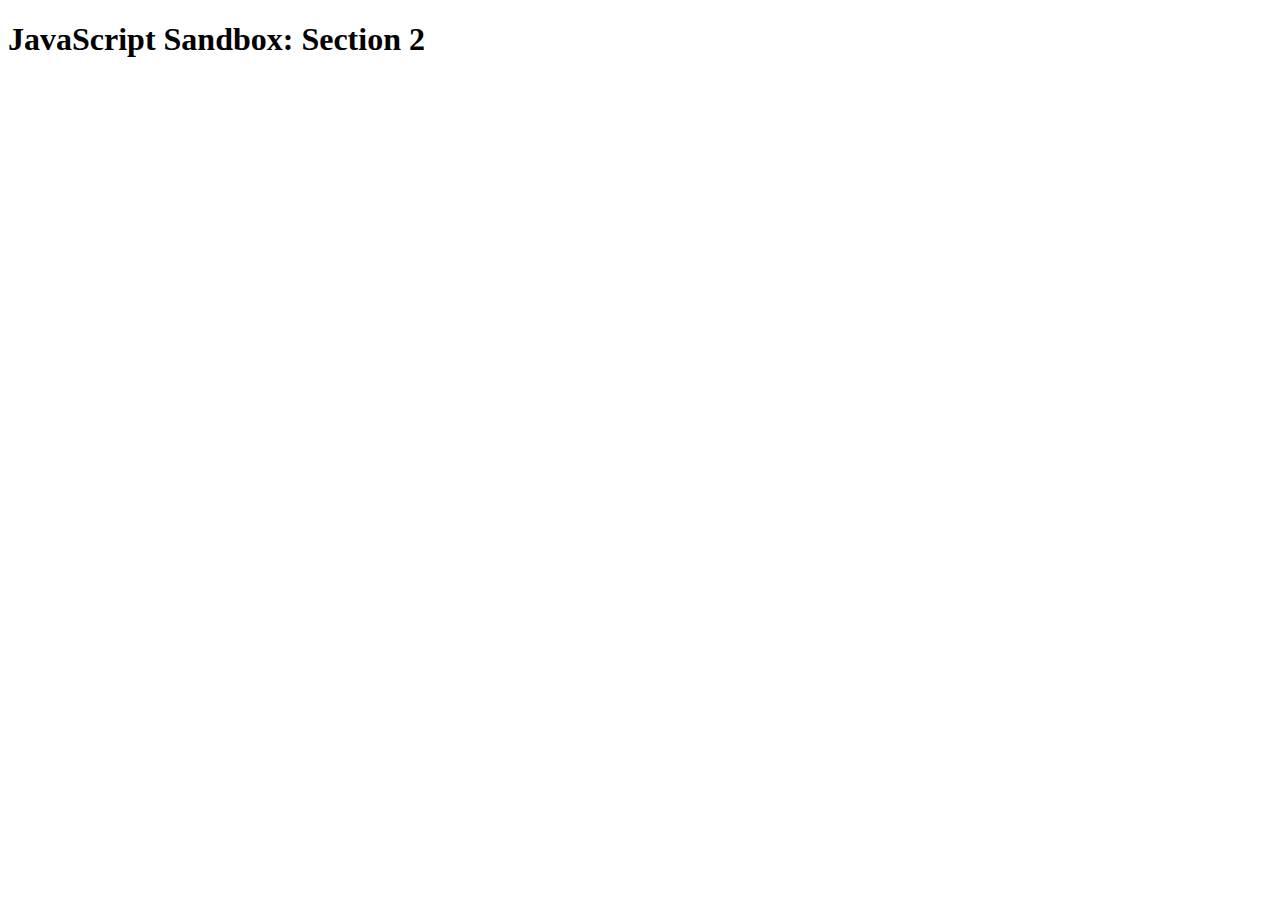
<file: index.html>
<!DOCTYPE html>
<html lang="en">
<head>
    <meta charset="UTF-8">
    <meta name="viewport" content="width=device-width, initial-scale=1.0">
    <meta http-equiv="X-UA-Compatible" content="ie=edge">
    <title>Document</title>
</head>
<body>
    <h1>
        JavaScript Sandbox: Section 2
    </h1>

    <!-- <div style="height: 2000px;"></div> -->

    <script src="app.js"></script>
</body>
</html>
</file>
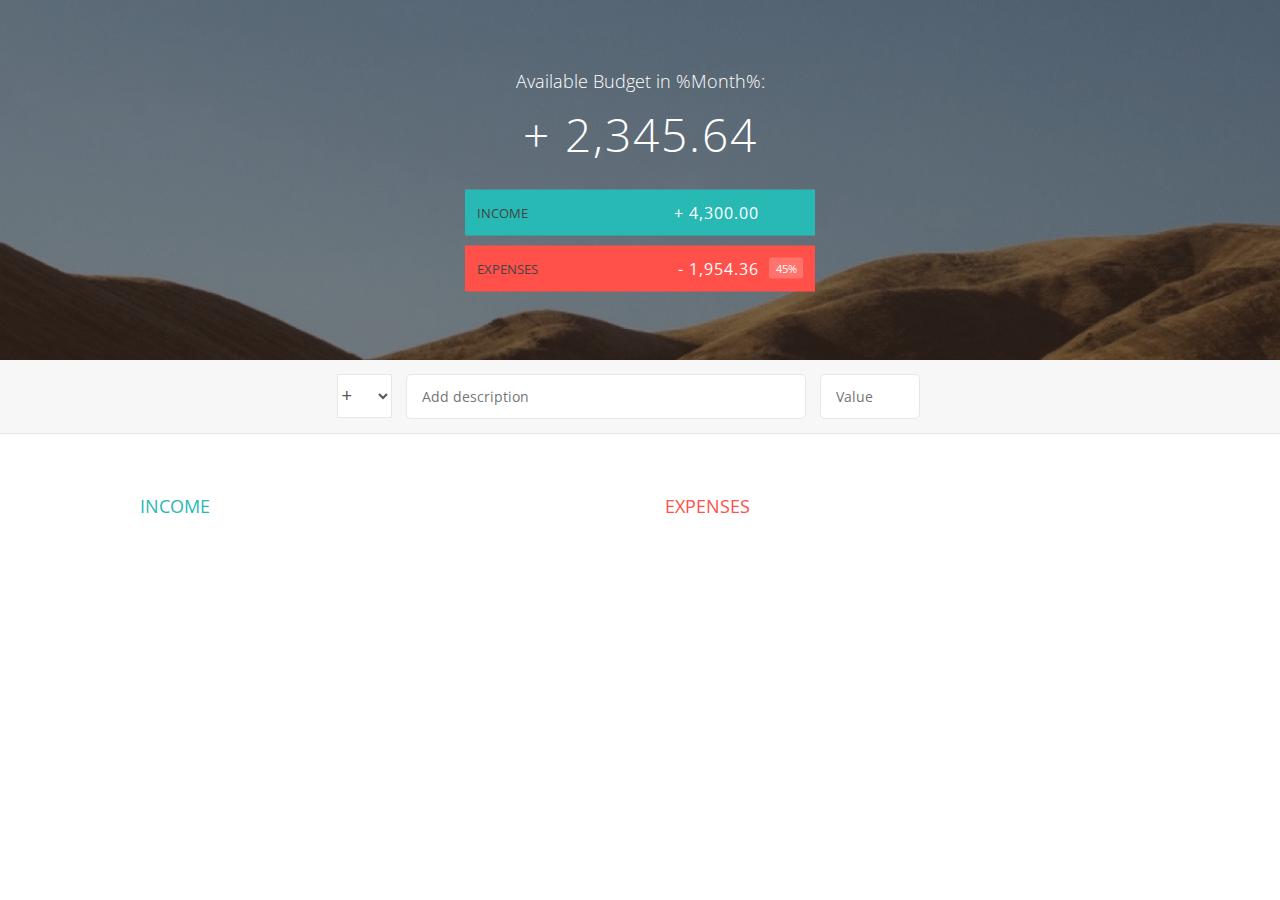
<file: budget-app/index.html>
<!DOCTYPE html>
<html lang="en">
    <head>
        <meta charset="UTF-8">
        <link href="https://fonts.googleapis.com/css?family=Open+Sans:100,300,400,600" rel="stylesheet" type="text/css">
        <link href="http://code.ionicframework.com/ionicons/2.0.1/css/ionicons.min.css" rel="stylesheet" type="text/css">
        <link type="text/css" rel="stylesheet" href="style.css">
        <title>Budgety</title>
    </head>
    <body>
        
        <div class="top">
            <div class="budget">
                <div class="budget__title">
                    Available Budget in <span class="budget__title--month">%Month%</span>:
                </div>
                
                <div class="budget__value">+ 2,345.64</div>
                
                <div class="budget__income clearfix">
                    <div class="budget__income--text">Income</div>
                    <div class="right">
                        <div class="budget__income--value">+ 4,300.00</div>
                        <div class="budget__income--percentage">&nbsp;</div>
                    </div>
                </div>
                
                <div class="budget__expenses clearfix">
                    <div class="budget__expenses--text">Expenses</div>
                    <div class="right clearfix">
                        <div class="budget__expenses--value">- 1,954.36</div>
                        <div class="budget__expenses--percentage">45%</div>
                    </div>
                </div>
            </div>
        </div>
        
        
        
        <div class="bottom">
            <div class="add">
                <div class="add__container">
                    <select class="add__type">
                        <option value="inc" selected>+</option>
                        <option value="exp">-</option>
                    </select>
                    <input type="text" class="add__description" placeholder="Add description">
                    <input type="number" class="add__value" placeholder="Value">
                    <button class="add__btn"><i class="ion-ios-checkmark-outline"></i></button>
                </div>
            </div>
            
            <div class="container clearfix">
                <div class="income">
                    <h2 class="icome__title">Income</h2>
                    
                    <div class="income__list">
                       
                        <!--
                        <div class="item clearfix" id="income-0">
                            <div class="item__description">Salary</div>
                            <div class="right clearfix">
                                <div class="item__value">+ 2,100.00</div>
                                <div class="item__delete">
                                    <button class="item__delete--btn"><i class="ion-ios-close-outline"></i></button>
                                </div>
                            </div>
                        </div>
                        
                        <div class="item clearfix" id="income-1">
                            <div class="item__description">Sold car</div>
                            <div class="right clearfix">
                                <div class="item__value">+ 1,500.00</div>
                                <div class="item__delete">
                                    <button class="item__delete--btn"><i class="ion-ios-close-outline"></i></button>
                                </div>
                            </div>
                        </div>
                        -->
                        
                    </div>
                </div>
                
                
                
                <div class="expenses">
                    <h2 class="expenses__title">Expenses</h2>
                    
                    <div class="expenses__list">
                       
                        <!--
                        <div class="item clearfix" id="expense-0">
                            <div class="item__description">Apartment rent</div>
                            <div class="right clearfix">
                                <div class="item__value">- 900.00</div>
                                <div class="item__percentage">21%</div>
                                <div class="item__delete">
                                    <button class="item__delete--btn"><i class="ion-ios-close-outline"></i></button>
                                </div>
                            </div>
                        </div>

                        <div class="item clearfix" id="expense-1">
                            <div class="item__description">Grocery shopping</div>
                            <div class="right clearfix">
                                <div class="item__value">- 435.28</div>
                                <div class="item__percentage">10%</div>
                                <div class="item__delete">
                                    <button class="item__delete--btn"><i class="ion-ios-close-outline"></i></button>
                                </div>
                            </div>
                        </div>
                        -->
                        
                    </div>
                </div>
            </div>
            
            
        </div>
        
        <script src="app.js"></script>
    </body>
</html>
</file>
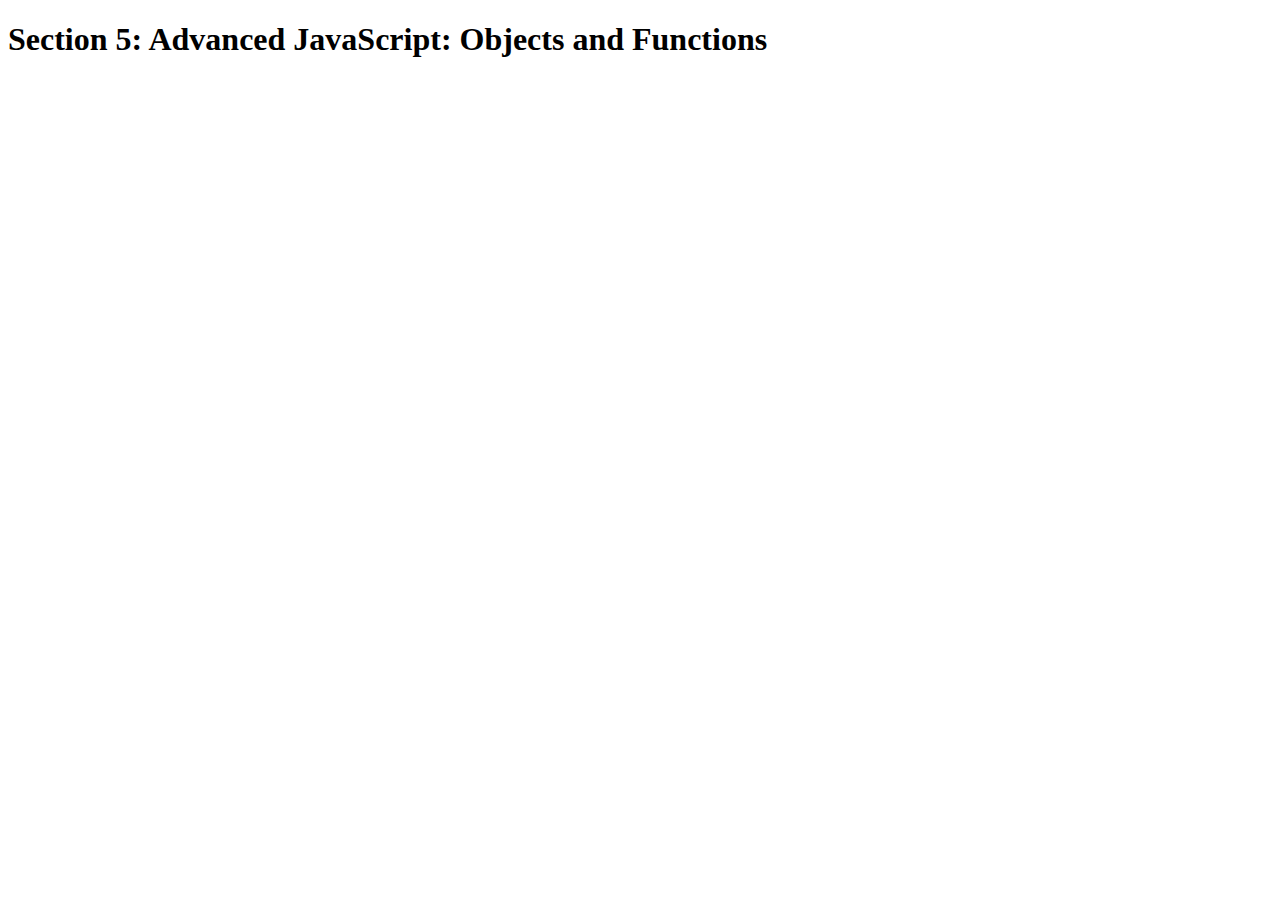
<file: course 2/index.html>
<!DOCTYPE html>
<html lang="en">
<head>
    <meta charset="UTF-8">
    <meta name="viewport" content="width=device-width, initial-scale=1.0">
    <meta http-equiv="X-UA-Compatible" content="ie=edge">
    <title>Document</title>
</head>
<body>
    <h1>Section 5: Advanced JavaScript: Objects and Functions</h1>
    <!-- <script src="script.js"></script> -->
    <script src="challange4-t.js"></script>
</body>
</html>
</file>
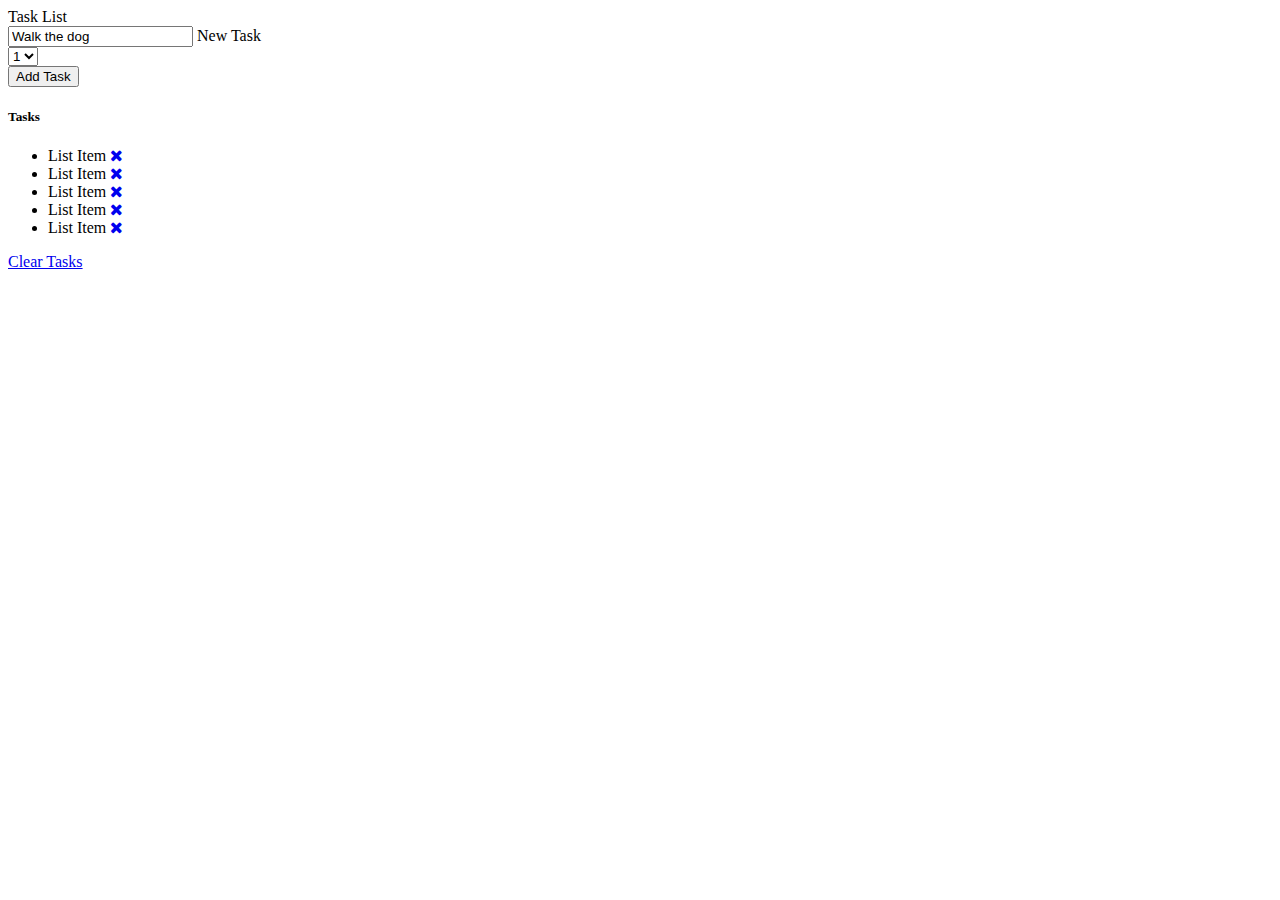
<file: js_sandbox/index.html>
<!DOCTYPE html>
<html lang="en">

<head>
  <meta charset="UTF-8">
  <meta name="viewport" content="width=device-width, initial-scale=1.0">
  <meta http-equiv="X-UA-Compatible" content="ie=edge">
  <!-- <link rel="stylesheet" href="https://cdnjs.cloudflare.com/ajax/libs/materialize/0.100.2/css/materialize.min.css"> -->
 <link href="https://maxcdn.bootstrapcdn.com/font-awesome/4.7.0/css/font-awesome.min.css" rel="stylesheet" integrity="sha384-wvfXpqpZZVQGK6TAh5PVlGOfQNHSoD2xbE+QkPxCAFlNEevoEH3Sl0sibVcOQVnN" 
    crossorigin="anonymous">
  <title>Task List</title>
</head>

<body>
  <div class="container">
    <div class="row">
      <div class="col s12">
        <div id="main" class="card">
          <div class="card-content">
            <span class="card-title">Task List</span>
            <div class="row">
              <form id="task-form" action="index.php">
                <div class="input-field col s12">
                  <input type="text" name="task" id="task" value="Walk the dog">
                  <label for="task">New Task</label>
                </div>
                <select name="" id="">
                  <option value="1">1</option>
                  <option value="2">2</option>
                  <option value="3">3</option>
                </select>
            </div>
            <input type="submit" value="Add Task" class="btn">
            </form>
          </div>
          <div class="card-action">
            <h5 id="task-title" class="test-class">Tasks</h5>
            <ul class="collection">
              <li class="collection-item">
                List Item
                <a href="#" class="delete-item secondary-content">
                  <i class="fa fa-remove"></i>
                </a>
              </li> 
              <li class="collection-item">
                List Item
                <a href="#" class="delete-item secondary-content">
                  <i class="fa fa-remove"></i>
                </a>
              </li> 
              <li class="collection-item">
                List Item
                <a href="#" class="delete-item secondary-content">
                  <i class="fa fa-remove"></i>
                </a>
              </li>
              <li class="collection-item">
                List Item
                <a href="#" class="delete-item secondary-content">
                  <i class="fa fa-remove"></i>
                </a>
              </li>
              <li class="collection-item">
                List Item
                <a href="#" class="delete-item secondary-content">
                  <i class="fa fa-remove"></i>
                </a>
              </li>
            </ul>
            <a class="clear-tasks btn black" href="#">Clear Tasks</a>
          </div>
        </div>
      </div>
    </div>
  </div>
  <!-- <script src="https://code.jquery.com/jquery-3.2.1.js" integrity="sha256-DZAnKJ/6XZ9si04Hgrsxu/8s717jcIzLy3oi35EouyE=" crossorigin="anonymous"></script> -->
  <!-- <script src="https://cdnjs.cloudflare.com/ajax/libs/materialize/0.100.2/js/materialize.min.js"></script> -->
  <script src="app.js"></script>
</body>

</html>
</file>
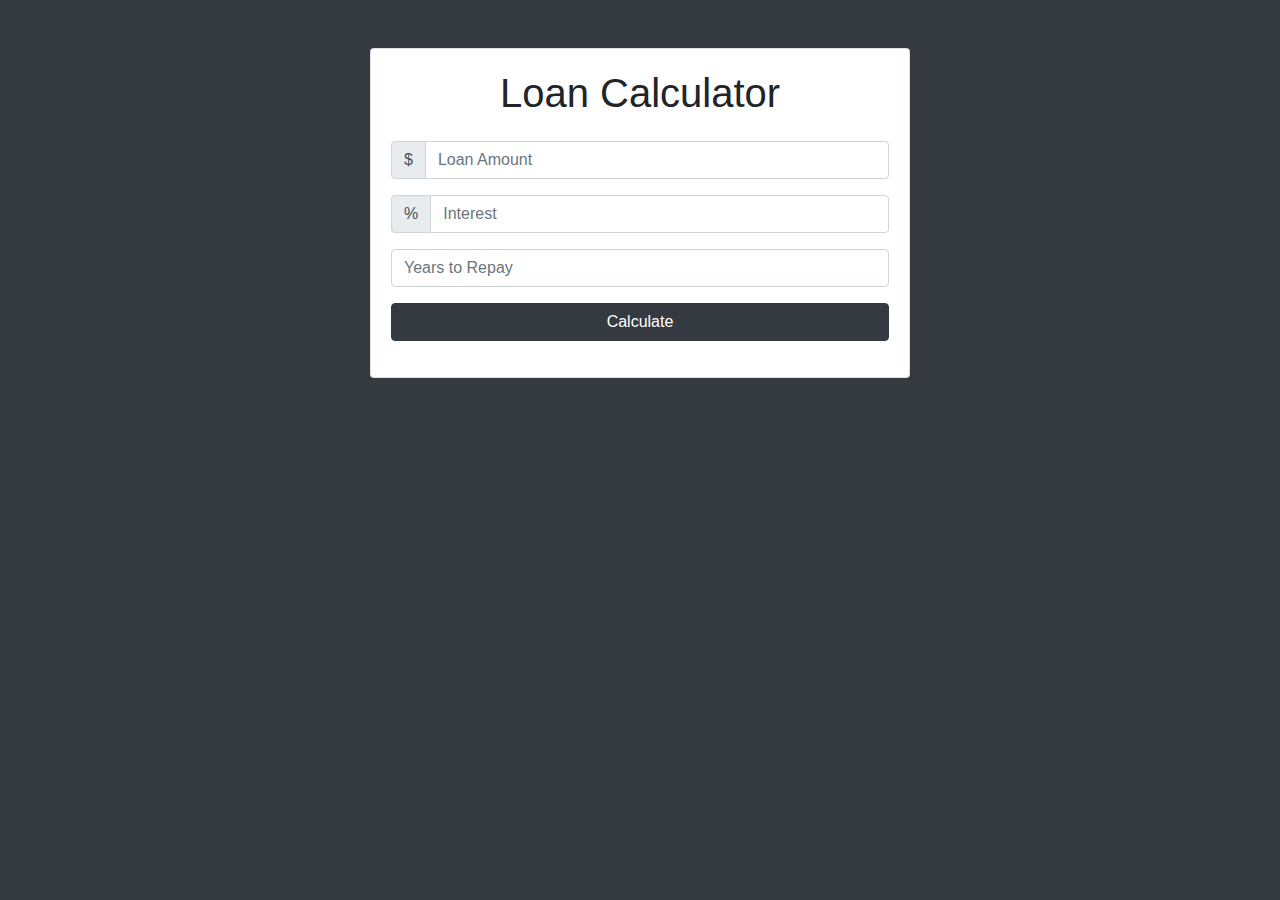
<file: loan-calculator/index.html>
<!doctype html>
<html lang="en">
  <head>
    <!-- Required meta tags -->
    <meta charset="utf-8">
    <meta name="viewport" content="width=device-width, initial-scale=1, shrink-to-fit=no">

    <!-- Bootstrap CSS -->
    <link rel="stylesheet" href="https://maxcdn.bootstrapcdn.com/bootstrap/4.0.0/css/bootstrap.min.css" integrity="sha384-Gn5384xqQ1aoWXA+058RXPxPg6fy4IWvTNh0E263XmFcJlSAwiGgFAW/dAiS6JXm" crossorigin="anonymous">

    <style>
        #loading, #results {
            display: none;
        }
    </style>

    <title>Loan Calculator</title>
  </head>
  <body class="bg-dark">
    <div class="container">
        <div class="row">
            <div class="col-md-6 mx-auto">
                <div class="card card-body text-center mt-5 mb-5">
                    <h1 class="heading display-5 pb-3">Loan Calculator</h1>
                    <form id="loan-form">
                        <div class="form-group">
                            <div class="input-group">
                                <div class="input-group-prepend">
                                    <span class="input-group-text">$</span>
                                </div>
                                <input type="number" class="form-control" id="amount" placeholder="Loan Amount">
                            </div>
                        </div>
                        <div class="form-group">
                            <div class="input-group">
                                <div class="input-group-prepend">
                                    <span class="input-group-text">
                                        %
                                    </span>
                                </div>
                                <input type="number" class="form-control" id="interest" placeholder="Interest">
                            </div>
                        </div>
                        <div class="form-group">
                                <input type="number" class="form-control" id="years" placeholder="Years to Repay">
                        </div>
                        <div class="form-group">
                            <input type="submit" value="Calculate" class="btn btn-dark btn-block">
                        </div>
                    </form>

                    <!-- Loader here -->
                    <div id="loading">
                        <img class="img-fluid" src="img/loading.gif" alt="">
                    </div>

                    <!-- Results -->
                    <div id="results" class="pt-4">
                        <h5>Results</h5>
                        <div class="form-group">
                            <div class="input-group">
                                <div class="input-group-prepend">
                                    <span class="input-group-text">Monthly Payment</span>
                                </div>
                                <input type="number" class="form-control" id="monthly-payment" disabled>
                            </div>
                        </div>
                        <div class="form-group">
                            <div class="input-group">
                                <div class="input-group-prepend">
                                    <span class="input-group-text">Total Payment</span>
                                </div>
                                <input type="number" class="form-control" id="total-payment" disabled>
                            </div>
                        </div>
                        <div class="form-group">
                            <div class="input-group">
                                <div class="input-group-prepend">
                                    <span class="input-group-text">Total Interest</span>
                                </div>
                                <input type="number" class="form-control" id="total-interest" disabled>
                            </div>
                        </div>
                    </div>

                </div>
            </div>
        </div>
    </div>

    <!-- Optional JavaScript -->
    <!-- jQuery first, then Popper.js, then Bootstrap JS -->
    <script src="https://code.jquery.com/jquery-3.2.1.slim.min.js" integrity="sha384-KJ3o2DKtIkvYIK3UENzmM7KCkRr/rE9/Qpg6aAZGJwFDMVNA/GpGFF93hXpG5KkN" crossorigin="anonymous"></script>
    <script src="https://cdnjs.cloudflare.com/ajax/libs/popper.js/1.12.9/umd/popper.min.js" integrity="sha384-ApNbgh9B+Y1QKtv3Rn7W3mgPxhU9K/ScQsAP7hUibX39j7fakFPskvXusvfa0b4Q" crossorigin="anonymous"></script>
    <script src="https://maxcdn.bootstrapcdn.com/bootstrap/4.0.0/js/bootstrap.min.js" integrity="sha384-JZR6Spejh4U02d8jOt6vLEHfe/JQGiRRSQQxSfFWpi1MquVdAyjUar5+76PVCmYl" crossorigin="anonymous"></script>

    <script src="app.js"></script>
  </body>
</html>
</file>
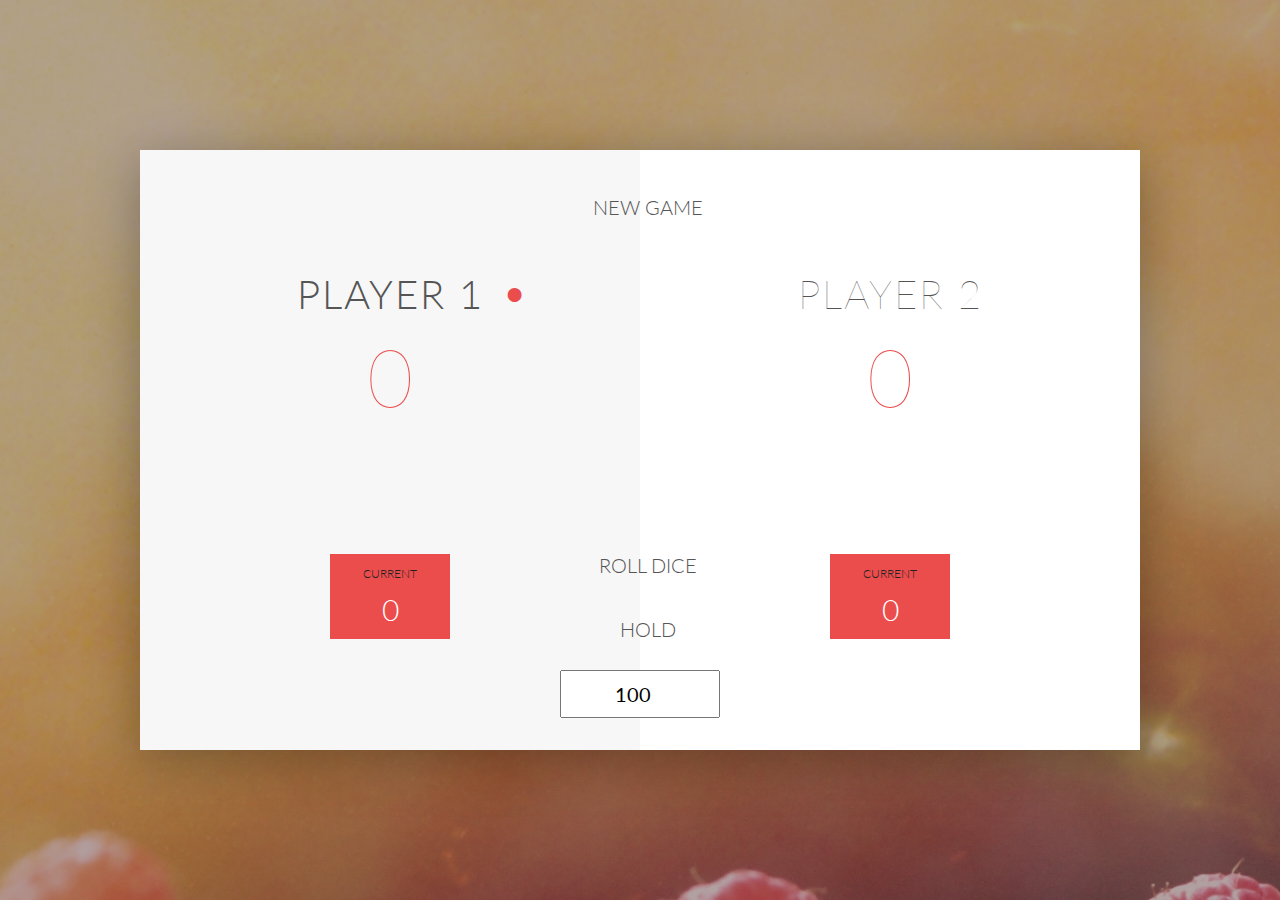
<file: pig_game/index.html>
<!DOCTYPE html>
<html lang="en">
    <head>
        <meta charset="UTF-8">
        <link href="https://fonts.googleapis.com/css?family=Lato:100,300,600" rel="stylesheet" type="text/css">
        <link href="http://code.ionicframework.com/ionicons/2.0.1/css/ionicons.min.css" rel="stylesheet" type="text/css">
        <link type="text/css" rel="stylesheet" href="style.css">
        
        <title>Pig Game</title>
    </head>

    <body>
        <div class="wrapper clearfix">
            <div class="player-0-panel active">
                <div class="player-name" id="name-0">Player 1</div>
                <div class="player-score" id="score-0">43</div>
                <div class="player-current-box">
                    <div class="player-current-label">Current</div>
                    <div class="player-current-score" id="current-0">11</div>
                </div>
            </div>
            
            <div class="player-1-panel">
                <div class="player-name" id="name-1">Player 2</div>
                <div class="player-score" id="score-1">72</div>
                <div class="player-current-box">
                    <div class="player-current-label">Current</div>
                    <div class="player-current-score" id="current-1">0</div>
                </div>
            </div>
            
            <button class="btn-new"><i class="ion-ios-plus-outline"></i>New game</button>
            <button class="btn-roll"><i class="ion-ios-loop"></i>Roll dice</button>
            <button class="btn-hold"><i class="ion-ios-download-outline"></i>Hold</button>
            <input type="number" class="win-score" value="100" step="5">
            
            <img src="dice-5.png" alt="Dice" class="dice" id="dice-0">
            <img src="dice-5.png" alt="Dice" class="dice" id="dice-1">
        </div>
        
        <!-- <script src="app.js"></script> -->
        <script src="challanges.js"></script>
    </body>
</html>
</file>
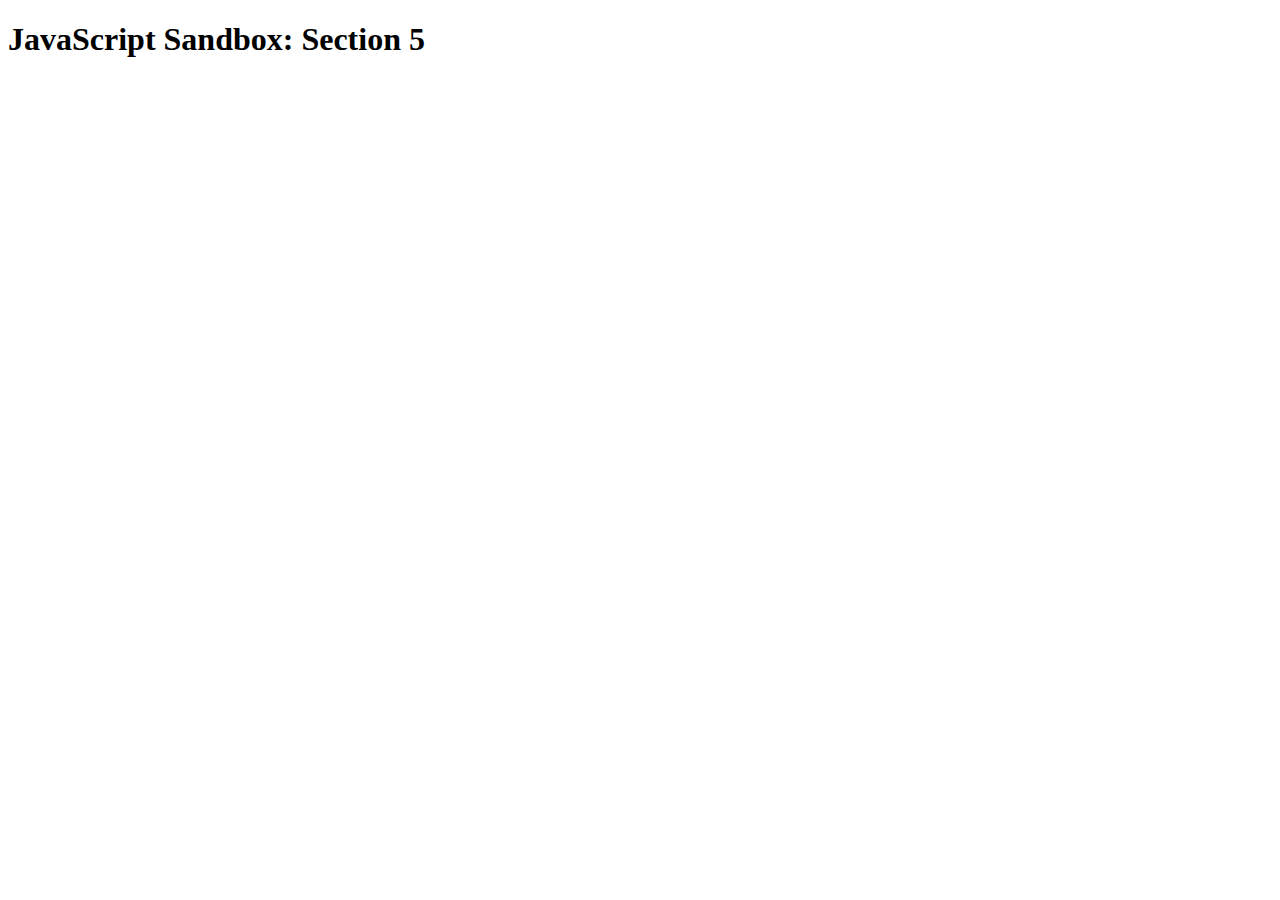
<file: sandbox/index.html>
<!DOCTYPE html>
<html lang="en">
<head>
    <meta charset="UTF-8">
    <meta name="viewport" content="width=device-width, initial-scale=1.0">
    <meta http-equiv="X-UA-Compatible" content="ie=edge">
    <title>674564</title>
</head>
<body>
    <h1>JavaScript Sandbox: Section 5</h1>

    <script src="app.js"></script>
</body>
</html>
</file>
<file: budget-app/style.css>
/**********************************************
*** GENERAL
**********************************************/

* {
    margin: 0;
    padding: 0;
    box-sizing: border-box;
}

.clearfix::after {
    content: "";
    display: table;
    clear: both;
}

body {
    color: #555;
    font-family: Open Sans;
    font-size: 16px;
    position: relative;
    height: 100vh;
    font-weight: 400;
}

.right { float: right; }
.red { color: #FF5049 !important; }
.red-focus:focus { border: 1px solid #FF5049 !important; }

/**********************************************
*** TOP PART
**********************************************/

.top {
    height: 40vh;
    background-image: linear-gradient(rgba(0, 0, 0, 0.35), rgba(0, 0, 0, 0.35)), url(back.png);
    background-size: cover;
    background-position: center;
    position: relative;
}

.budget {
    position: absolute;
    width: 350px;
    top: 50%;
    left: 50%;
    transform: translate(-50%, -50%);
    color: #fff;
}

.budget__title {
    font-size: 18px;
    text-align: center;
    margin-bottom: 10px;
    font-weight: 300;
}

.budget__value {
    font-weight: 300;
    font-size: 46px;
    text-align: center;
    margin-bottom: 25px;
    letter-spacing: 2px;
}

.budget__income,
.budget__expenses {
    padding: 12px;
    text-transform: uppercase;
}

.budget__income {
    margin-bottom: 10px;
    background-color: #28B9B5;
}

.budget__expenses {
    background-color: #FF5049;
}

.budget__income--text,
.budget__expenses--text {
    float: left;
    font-size: 13px;
    color: #444;
    margin-top: 2px;
}

.budget__income--value,
.budget__expenses--value {
    letter-spacing: 1px;
    float: left;
}

.budget__income--percentage,
.budget__expenses--percentage {
    float: left;
    width: 34px;
    font-size: 11px;
    padding: 3px 0;
    margin-left: 10px;
}

.budget__expenses--percentage {
    background-color: rgba(255, 255, 255, 0.2);
    text-align: center;
    border-radius: 3px;
}


/**********************************************
*** BOTTOM PART
**********************************************/

/***** FORM *****/
.add {
    padding: 14px;
    border-bottom: 1px solid #e7e7e7;
    background-color: #f7f7f7;
}

.add__container {
    margin: 0 auto;
    text-align: center;
}

.add__type {
    width: 55px;
    border: 1px solid #e7e7e7;
    height: 44px;
    font-size: 18px;
    color: inherit;
    background-color: #fff;
    margin-right: 10px;
    font-weight: 300;
    transition: border 0.3s;
}

.add__description,
.add__value {
    border: 1px solid #e7e7e7;
    background-color: #fff;
    color: inherit;
    font-family: inherit;
    font-size: 14px;
    padding: 12px 15px;
    margin-right: 10px;
    border-radius: 5px;
    transition: border 0.3s;
}

.add__description { width: 400px;}
.add__value { width: 100px;}

.add__btn {
    font-size: 35px;
    background: none;
    border: none;
    color: #28B9B5;
    cursor: pointer;
    display: inline-block;
    vertical-align: middle;
    line-height: 1.1;
    margin-left: 10px;
}

.add__btn:active { transform: translateY(2px); }

.add__type:focus,
.add__description:focus,
.add__value:focus {
    outline: none;
    border: 1px solid #28B9B5;
}

.add__btn:focus { outline: none; }

/***** LISTS *****/
.container {
    width: 1000px;
    margin: 60px auto;
}

.income {
    float: left;
    width: 475px;
    margin-right: 50px;
}

.expenses {
    float: left;
    width: 475px;
}

h2 {
    text-transform: uppercase;
    font-size: 18px;
    font-weight: 400;
    margin-bottom: 15px;
}

.icome__title { color: #28B9B5; }
.expenses__title { color: #FF5049; }

.item {
    padding: 13px;
    border-bottom: 1px solid #e7e7e7;
}

.item:first-child { border-top: 1px solid #e7e7e7; }
.item:nth-child(even) { background-color: #f7f7f7; }

.item__description {
    float: left;
}

.item__value {
    float: left;
    transition: transform 0.3s;
}

.item__percentage {
    float: left;
    margin-left: 20px;
    transition: transform 0.3s;
    font-size: 11px;
    background-color: #FFDAD9;
    padding: 3px;
    border-radius: 3px;
    width: 32px;
    text-align: center;
}

.income .item__value,
.income .item__delete--btn {
    color: #28B9B5;
}

.expenses .item__value,
.expenses .item__percentage,
.expenses .item__delete--btn {
    color: #FF5049;
}


.item__delete {
    float: left;
}

.item__delete--btn {
    font-size: 22px;
    background: none;
    border: none;
    cursor: pointer;
    display: inline-block;
    vertical-align: middle;
    line-height: 1;
    display: none;
}

.item__delete--btn:focus { outline: none; }
.item__delete--btn:active { transform: translateY(2px); }

.item:hover .item__delete--btn { display: block; }
.item:hover .item__value { transform: translateX(-20px); }
.item:hover .item__percentage { transform: translateX(-20px); }


.unpaid {
    background-color: #FFDAD9 !important;
    cursor: pointer;
    color: #FF5049;

}

.unpaid .item__percentage { box-shadow: 0 2px 6px 0 rgba(0, 0, 0, 0.1); }
.unpaid:hover .item__description { font-weight: 900; }
</file>
<file: pig_game/style.css>
/**********************************************
*** GENERAL
**********************************************/

* {
    margin: 0;
    padding: 0;
    box-sizing: border-box;
    
}

.clearfix::after {
    content: "";
    display: table;
    clear: both;
}

body {
    background-image: linear-gradient(rgba(62, 20, 20, 0.4), rgba(62, 20, 20, 0.4)), url(back.jpg);
    background-size: cover;
    background-position: center;
    font-family: Lato;
    font-weight: 300;
    position: relative;
    height: 100vh;
    color: #555;
}

.wrapper {
    width: 1000px;
    position: absolute;
    top: 50%;
    left: 50%;
    transform: translate(-50%, -50%);
    background-color: #fff;
    box-shadow: 0px 10px 50px rgba(0, 0, 0, 0.3);
    overflow: hidden;
}

.player-0-panel,
.player-1-panel {
    width: 50%;
    float: left;
    height: 600px;
    padding: 100px;
}



/**********************************************
*** PLAYERS
**********************************************/

.player-name {
    font-size: 40px;
    text-align: center;
    text-transform: uppercase;
    letter-spacing: 2px;
    font-weight: 100;
    margin-top: 20px;
    margin-bottom: 10px;
    position: relative;
}

.player-score {
    text-align: center;
    font-size: 80px;
    font-weight: 100;
    color: #EB4D4D;
    margin-bottom: 130px;
}

.active { background-color: #f7f7f7; }
.active .player-name { font-weight: 300; }

.active .player-name::after {
    content: "\2022";
    font-size: 47px;
    position: absolute;
    color: #EB4D4D;
    top: -7px;
    right: 10px;
    
}

.player-current-box {
    background-color: #EB4D4D;
    color: #fff;
    width: 40%;
    margin: 0 auto;
    padding: 12px;
    text-align: center;
}

.player-current-label {
    text-transform: uppercase;
    margin-bottom: 10px;
    font-size: 12px;
    color: #222;
}

.player-current-score {
    font-size: 30px;
}

button {
    position: absolute;
    width: 200px;
    left: 50%;
    transform: translateX(-50%);
    color: #555;
    background: none;
    border: none;
    font-family: Lato;
    font-size: 20px;
    text-transform: uppercase;
    cursor: pointer;
    font-weight: 300;
    transition: background-color 0.3s, color 0.3s;
}

button:hover { font-weight: 600; }
button:hover i { margin-right: 20px; }

button:focus {
    outline: none;
}

i {
    color: #EB4D4D;
    display: inline-block;
    margin-right: 15px;
    font-size: 32px;
    line-height: 1;
    vertical-align: text-top;
    margin-top: -4px;
    transition: margin 0.3s;
}

.btn-new { top: 45px;}
.btn-roll { top: 403px;}
.btn-hold { top: 467px;}

.win-score {
    position: absolute;
    left: 50%;
    top: 520px;
    transform: translateX(-50%);
    z-index: 2;
    /* border: 1px solid grey; */
    padding: 10px;
    font-size: 20px;
    width: 160px;
    text-align: center;
    font-family: 'Lato';
}

.dice {
    position: absolute;
    left: 50%;
    top: 158px;
    transform: translateX(-50%);
    height: 100px;
    box-shadow: 0px 10px 60px rgba(0, 0, 0, 0.10);
}

#dice-0 {
    top: 140px;
}

#dice-1 {
    top: 260px;
}

.winner { background-color: #f7f7f7; }
.winner .player-name { font-weight: 300; color: #EB4D4D; }
</file>
